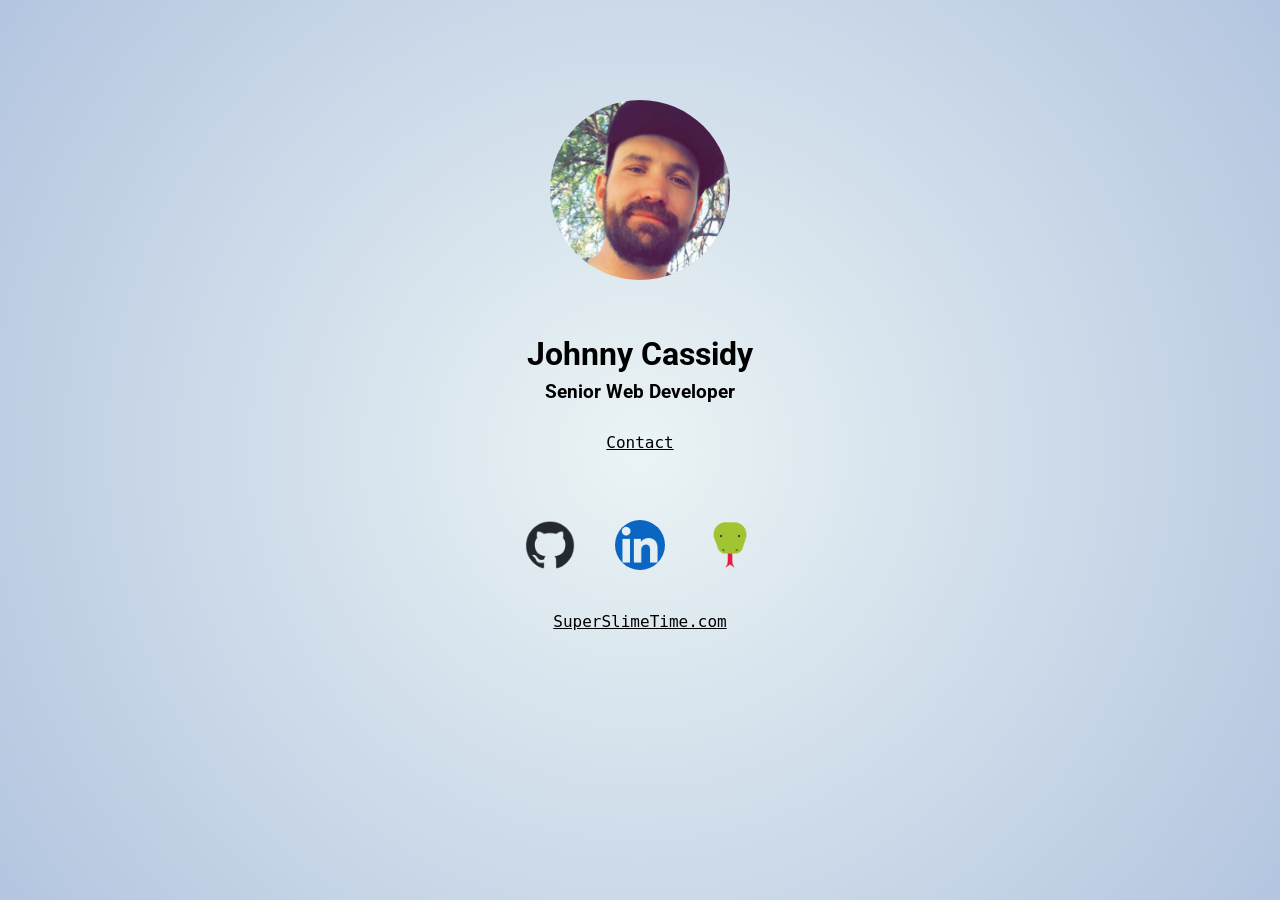
<file: index.html>
<!DOCTYPE html>
<html lang="en">
  <head>
    <meta charset="UTF-8">
    <meta name="viewport" content="width=device-width, initial-scale=1.0">
    <meta name="description" content="A simple link tree website to contact me directly, connect with my GitHub and LinkedIn, and explore live projects. Stay connected and see my latest work.">
    <meta name="keywords" content="johnny cassidy johnnycassidy developer jcdotdev johnnycassidydev dev">
    <meta name="author" content="Johnny Cassidy">
    <meta name="robots" content="index, follow">
    <title>johnnycassidy.dev</title>
    <link rel="icon" href="/favicon.ico" type="image/x-icon">
    <link rel="shortcut icon" href="/favicon.ico" type="image/x-icon">
    <link rel="apple-touch-icon" href="/apple-touch-icon.png">
    <link rel="canonical" href="https://johnnycassidy.dev">
    <link rel="preconnect" href="https://fonts.googleapis.com">
    <link rel="preconnect" href="https://fonts.gstatic.com" crossorigin>
    <link href="https://fonts.googleapis.com/css2?family=Roboto:wght@400&display=swap" rel="stylesheet">
    <link rel="stylesheet" href="styles.css">
  </head>
  <body>
    <main class="content-wrapper">
      <img class="headshot-image" src="/images/headshot.jpeg" alt="headshot photo">
      <h1>Johnny Cassidy</h1>
      <h3>Senior Web Developer</h3>
      <a class="contact" href="mailto:developer@ioconic.dev">Contact</a>
      <section class="icon-links-wrapper">
        <a class="icon-link" href="https://github.com/pJanks" target="_blank" rel="noopener noreferrer">
          <img class="icon-image" src="/images/github-icon.png" alt="github profile">
        </a>
        <a class="icon-link" href="https://www.linkedin.com/in/johnnykcassidy/" target="_blank" rel="noopener noreferrer">
          <img class="icon-image" src="/images/linkedin-icon.png" alt="linkedin profile">
        </a>
        <a class="icon-link" href="https://snake.johnnycassidy.dev">
          <img class="icon-image" src="/images/snake-icon.png" alt="snake game">
        </a>
      </section>
      <a href="https://superslimetime.com">SuperSlimeTime.com</a>
    </main>
  </body>
</html>
</file>
<file: styles.css>
/*
  Josh's Custom CSS Reset
  https://www.joshwcomeau.com/css/custom-css-reset/
*/
*, *::before, *::after {
  box-sizing: border-box;
}

* {
  margin: 0;
}

body {
  line-height: 1.5;
  -webkit-font-smoothing: antialiased;
}

img, picture, video, canvas, svg {
  display: block;
  max-width: 100%;
}

input, button, textarea, select {
  font: inherit;
}

p, h1, h2, h3, h4, h5, h6 {
  overflow-wrap: break-word;
}

/* custom styles */
@import url('https://fonts.googleapis.com/css2?family=Reddit+Mono:wght@900&display=swap');

body {
  align-items: flex-start;
  display: flex;
  flex-direction: center;
  font-family: "Roboto", sans-serif;
  justify-content: center;
  min-height: 100vh;
  width: 100vw;

  /* generated at https://coolors.co */
  background: hsla(186, 33%, 94%, 1);
  background: radial-gradient(circle, hsla(186, 33%, 94%, 1) 0%, hsla(216, 41%, 79%, 1) 100%);
  background: -moz-radial-gradient(circle, hsla(186, 33%, 94%, 1) 0%, hsla(216, 41%, 79%, 1) 100%);
  background: -webkit-radial-gradient(circle, hsla(186, 33%, 94%, 1) 0%, hsla(216, 41%, 79%, 1) 100%);
  filter: progid: DXImageTransform.Microsoft.gradient( startColorstr="#ebf4f5", endColorstr="#b5c6e0", GradientType=1 );
}

a {
  color: #000;
  font-family: "Reddit Mono", monospace;
}

a:hover {
  font-weight: 900;
}

.content-wrapper {
  align-items: center;
  display: flex;
  flex-direction: column;
  justify-content: space-around;
  margin-top: 60px;
  padding: 40px 0;
  width: 300px;
}

.headshot-image {
  border-radius: 50%;
  margin-bottom: 50px;
  width: 180px;
}

.contact {
  margin: 25px;
}

.icon-links-wrapper {
  align-items: center;
  display: flex;
  justify-content: space-around;
  margin: 40px;
  width: 90%;
}

.icon-link {
  align-items: center;
  border-radius: 50%;
  display: flex;
  justify-content: center;
  width: 50px;
}

.icon-image {
  border-radius: 50%;
  transition: transform 0.3s ease;
}

.icon-image:hover {
  transform: scale(1.2);
}
</file>
